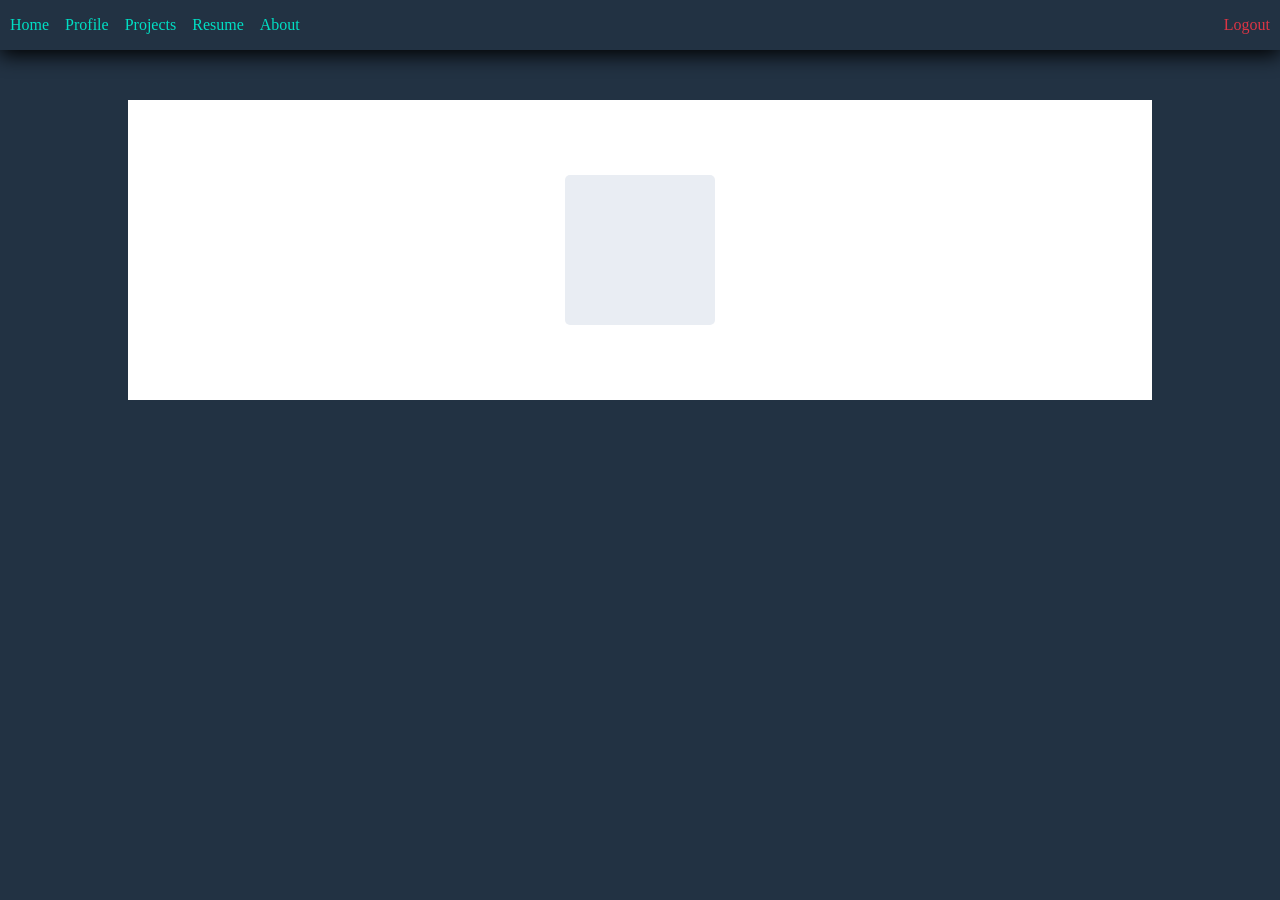
<file: Demo7/Index.html>
<!DOCTYPE html>
<html lang="en">
<head>
    <meta charset="UTF-8">
    <meta name="viewport" content="width=device-width, initial-scale=1.0">
    <title>Document</title>
    <link rel="stylesheet" href="/Demo7/Index.css">
</head>
<body>
    <header>
        <nav class="navbar">
            <div class="hamburger" id="hamburger">
                <span class="line line1"></span>
                <span class="line line2"></span>
                <span class="line line3"></span>
            </div>
            <div class="menu-1">
                <ul class="menu-options">
                    <li>Home</li>
                    <li>Profile</li>
                    <li>Projects</li>
                    <li>Resume</li>
                    <li>About</li>
                </ul>
            </div>
            <div class="menu-2">
                <a href="/">Logout</a>
            </div>
        </nav>
    </header>
    <main>
        <div id="slide-bar" class="slide-bar">
            <ul class="hidden-menu-options">
                <li>Home</li>
                <li>Profile</li>
                <li>Projects</li>
                <li>Resume</li>
                <li>About</li>
            </ul>
        </div>
        <div class="keyboard">
            <div id="key" class="key">

            </div>
        </div>
    </main>
    <script src="/Demo7/index.js"></script>
</body>
</html>
</file>
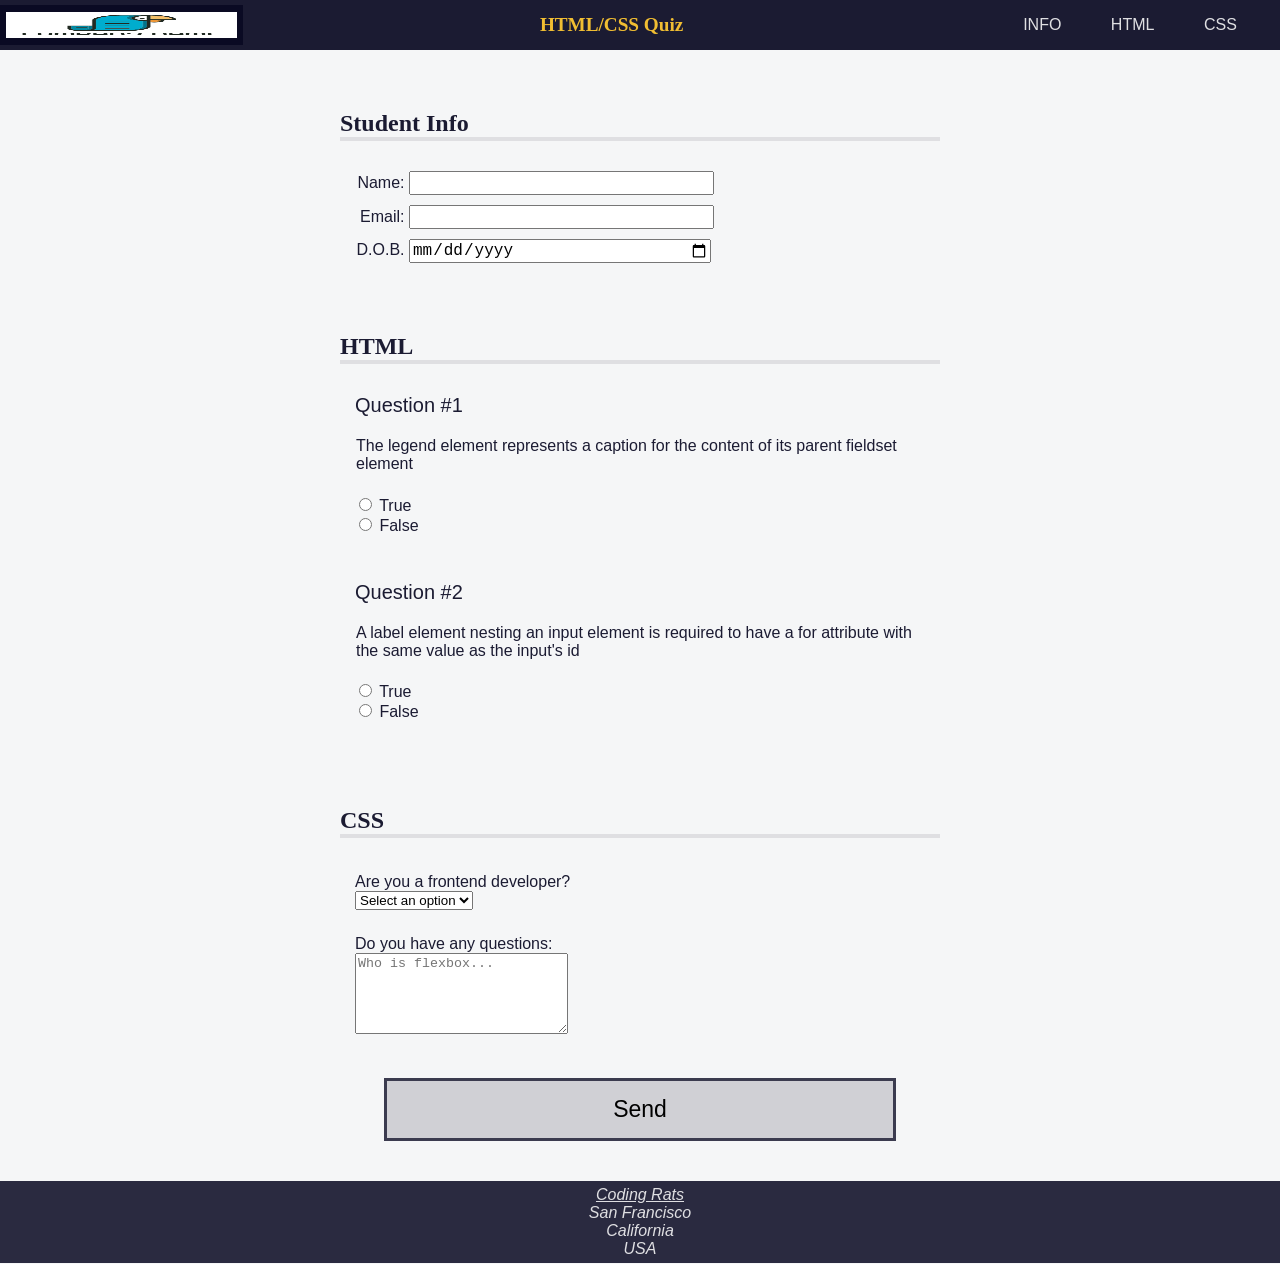
<file: Demo3/QuizPage.html>
<!DOCTYPE html>
<html lang="en">
  <head>
    <meta charset="UTF-8" />
    <meta name="viewport" content="width=device-width, initial-scale=1.0" />
    <meta name="description" content="freeCodeCamp Accessibility Quiz practice project" />
    <title>Accessibility Quiz</title>
    <link rel="stylesheet" href="/Demo3/QuizPage.css" />
  </head>
  <body>
    <header>
      <img id="logo" src="/Assets/logo.png" alt="logo">
      <h1>HTML/CSS Quiz</h1>
      <nav>
        <ul>
          <li><a href="#student-info" accesskey="1">INFO</a></li>
          <li><a href="#html-questions" accesskey="2">HTML</a></li>
          <li><a href="#css-questions" accesskey="3">CSS</a></li>
        </ul>
      </nav>
    </header>
    <main>
      <form method="post" action="https://freecodecamp.org/practice-project/accessibility-quiz">
        <section role="region" aria-labelledby="student-info">
          <h2 id="student-info">Student Info</h2>
          <div class="info">
            <label for="student-name">Name:</label>
            <input type="text" name="student-name" id="student-name" />
          </div>
          <div class="info">
            <label for="student-email">Email:</label>
            <input type="email" name="student-email" id="student-email" />
          </div>
          <div class="info">
            <label for="birth-date">D.O.B.<span class="sr-only">(Date of Birth)</span></label>
            <input type="date" name="birth-date" id="birth-date" />
          </div>
        </section>
        <section role="region" aria-labelledby="html-questions">
          <h2 id="html-questions">HTML</h2>
          <div class="question-block">
            <p>1</p>
            <fieldset class="question" name="html-question-one">
              <legend>
                The legend element represents a caption for the content of its
                parent fieldset element
              </legend>
              <ul class="answers-list">
                <li>
                  <label for="q1-a1">
                    <input type="radio" id="q1-a1" name="q1" value="true" />
                    True
                  </label>
                </li>
                <li>
                  <label for="q1-a2">
                    <input type="radio" id="q1-a2" name="q1" value="false" />
                    False
                  </label>
                </li>
              </ul>
            </fieldset>
          </div>
          <div class="question-block">
            <p>2</p>
            <fieldset class="question" name="html-question-two">
              <legend>
                A label element nesting an input element is required to have a
                for attribute with the same value as the input's id
              </legend>
              <ul class="answers-list">
                <li>
                  <label for="q2-a1">
                    <input type="radio" id="q2-a1" name="q2" value="true" />
                    True
                  </label>
                </li>
                <li>
                  <label for="q2-a2">
                    <input type="radio" id="q2-a2" name="q2" value="false" />
                    False
                  </label>
                </li>
              </ul>
            </fieldset>
          </div>
        </section>
        <section role="region" aria-labelledby="css-questions">
          <h2 id="css-questions">CSS</h2>
          <div class="formrow">
            <div class="question-block">
              <label for="customer">Are you a frontend developer?</label>
            </div>
            <div class="answer">
              <select name="customer" id="customer" required>
                <option value="">Select an option</option>
                <option value="yes">Yes</option>
                <option value="no">No</option>
              </select>
            </div>
            <div class="question-block">
              <label for="css-textarea">Do you have any questions:</label>
            </div>
            <div class="answer">
              <textarea id="css-textarea" name="css-questions" rows="5" cols="24" placeholder="Who is flexbox..."></textarea>
            </div>
          </div>
        </section>
        <button type="submit">Send</button>
      </form>
    </main>
    <footer>
      <address>
        <a href="https://freecodecamp.org">Coding Rats</a><br />
        San Francisco<br />
        California<br />
        USA
      </address>
    </footer>
  </body>
</html>
</file>
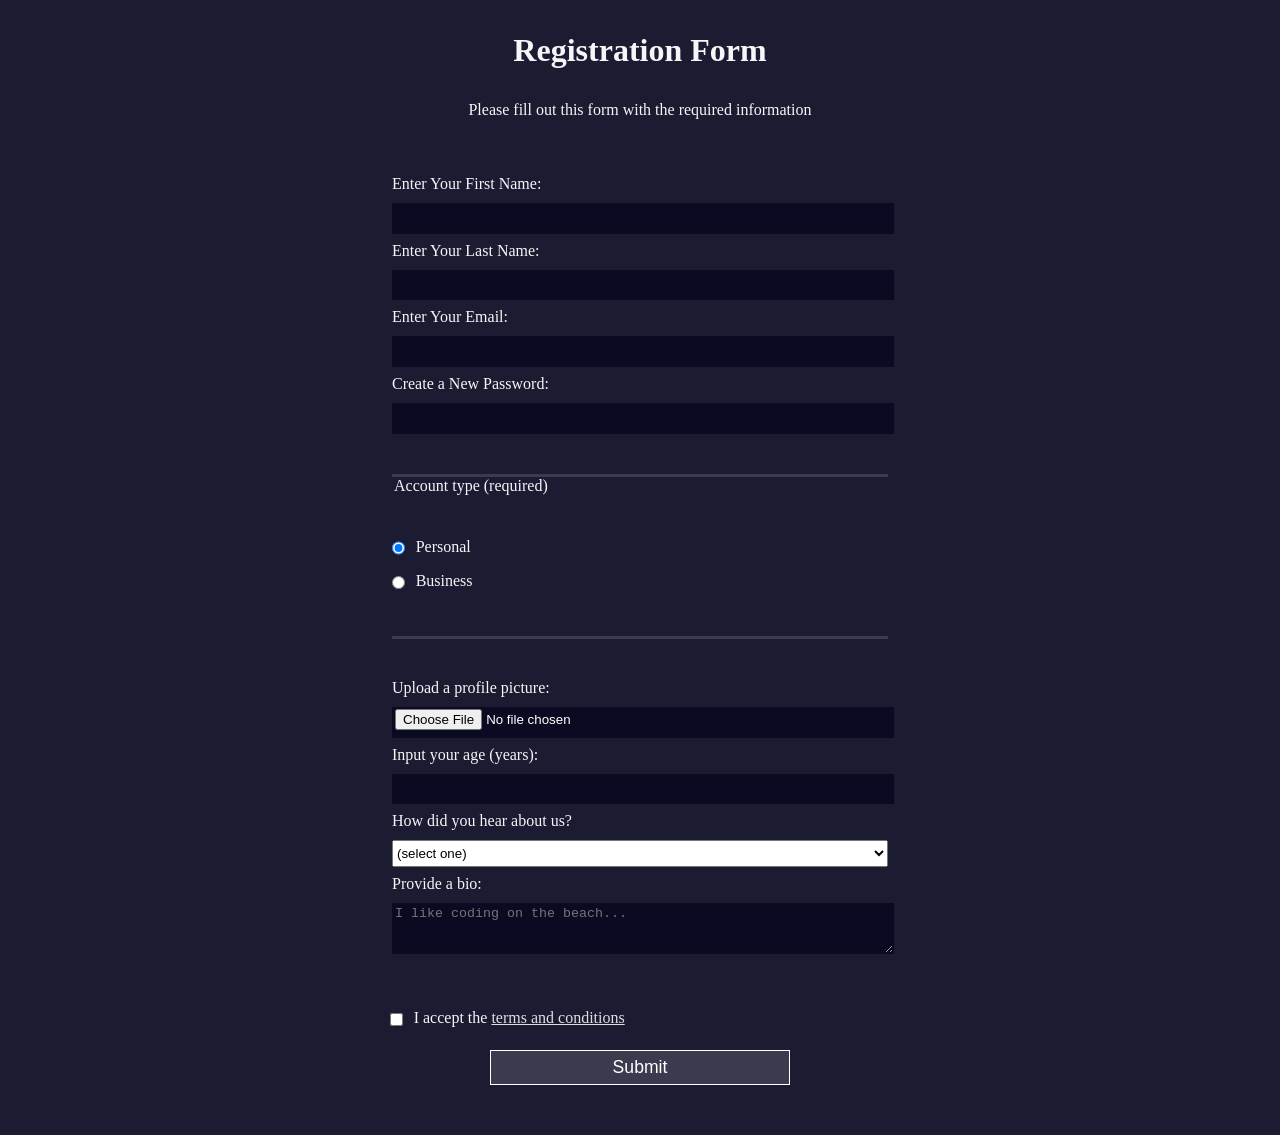
<file: Demo4/RegistrationForm.html>
<!DOCTYPE html>
<html lang="en">
  <head>
    <meta charset="UTF-8">
    <title>Registration Form</title>
    <link rel="stylesheet" href="/Demo4/RegistrationPage.css" />
  </head>
  <body>
    <h1>Registration Form</h1>
    <p>Please fill out this form with the required information</p>
    <form method="post" action='https://register-demo.freecodecamp.org'>
      <fieldset>
        <label for="first-name">Enter Your First Name: <input id="first-name" name="first-name" type="text" required /></label>
        <label for="last-name">Enter Your Last Name: <input id="last-name" name="last-name" type="text" required /></label>
        <label for="email">Enter Your Email: <input id="email" name="email" type="email" required /></label>
        <label for="new-password">Create a New Password: <input id="new-password" name="new-password" type="password" pattern="[a-z0-5]{8,}" required /></label>
      </fieldset>
      <fieldset>
        <legend>Account type (required)</legend>
        <label for="personal-account"><input class="inline" id="personal-account" type="radio" name="account-type" checked /> Personal</label>
        <label for="business-account"><input class="inline" id="business-account" type="radio" name="account-type" /> Business</label>
      </fieldset>
      <fieldset>
        <label for="profile-picture">Upload a profile picture: <input id="profile-picture" type="file" name="file" /></label>
        <label for="age">Input your age (years): <input id="age" type="number" name="age" min="13" max="120" /></label>
        <label for="referrer">How did you hear about us?
          <select id="referrer" name="referrer">
            <option value="">(select one)</option>
            <option value="1">freeCodeCamp News</option>
            <option value="2">freeCodeCamp YouTube Channel</option>
            <option value="3">freeCodeCamp Forum</option>
            <option value="4">Other</option>
          </select>
        </label>
        <label for="bio">Provide a bio:
          <textarea id="bio" name="bio" rows="3" cols="30" placeholder="I like coding on the beach..."></textarea>
        </label>
      </fieldset>
      <label for="terms-and-conditions">
        <input class="inline" id="terms-and-conditions" type="checkbox" required name="terms-and-conditions" /> I accept the <a href="https://www.freecodecamp.org/news/terms-of-service/">terms and conditions</a>
      </label>
      <input type="submit" value="Submit" />
    </form>
  </body>
</html>
</file>
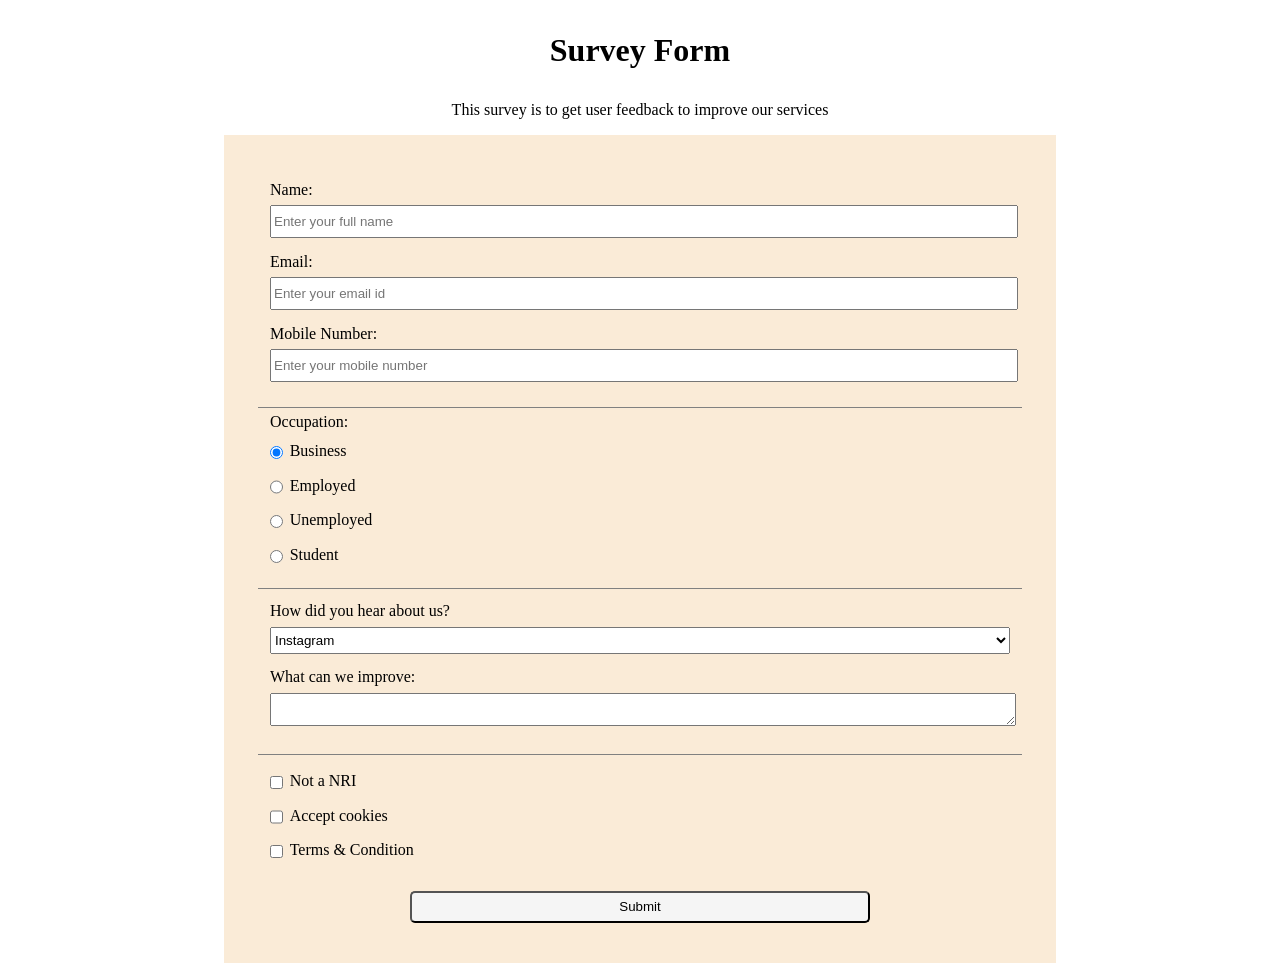
<file: Demo5/SurveyForm.html>
<!DOCTYPE html>
<html lang="en">
  <head>
    <meta charset="UTF-8">
    <title>Survey Form</title>
    <link rel="stylesheet" href="/Demo5/SurveyForm.css">
  </head>
  <body>
    <h1 id="title">Survey Form</h1>
    <p id="description">This survey is to get user feedback to improve our services</p>
    <form id="survey-form" method="get">
      <fieldset>
        <label id="name-label" for="name">Name: <input id="name" name="name" type="text" placeholder="Enter your full name" required/></label>
        <label id="email-label" for="email">Email: <input id="email" name="email" type="email" placeholder="Enter your email id" required /></label>
        <label id="number-label" for="number">Mobile Number: <input id="number" name="mobileNumber" type="number" min=7999999999 max=9999999999 placeholder="Enter your mobile number"/></label>
      </fieldset>
      <fieldset>
        Occupation:
        <label><input class="inline" type="radio" name="occupation" value="Business" checked />Business</label>
          <label><input  class="inline" type="radio" value="Employed" name="occupation" />Employed</label>
          <label><input  class="inline" type="radio" value="Unemployed" name="occupation" />Unemployed</label>
          <label><input  class="inline" type="radio" value="Student" name="occupation" />Student</label>
      </fieldset>
      <fieldset>
        <label for="dropdown">
          How did you hear about us?
          <select id="dropdown" name="dropdown">
            <option disabled>None</option>;
            <option value="instagram">Instagram</option>;
            <option value="facebook">Facebook</option>;
            <option value="whatsapp">Whatsapp</option>;
            <option value="google">Google</option>;
            <option value="other">Other</option>;
          </select>
          <label for="improvements">
            What can we improve: 
            <textarea id="Improvements" rows="3" cols="30">
            </textarea>
          </label>
        </label>
      </fieldset>
      <fieldset>
        <label><input  class="inline" type="checkbox" name="checkbox" value="nri" />Not a NRI</label>
        <label><input  class="inline" type="checkbox" name="checkbox" value="cookies" />Accept cookies</label>
        <label><input  class="inline" type="checkbox" name="checkbox" value="t&c" />Terms & Condition</label>
      </fieldset>
      <input id="submit" type="submit" value="Submit" />
    </form>
  </body>
</html>
</file>
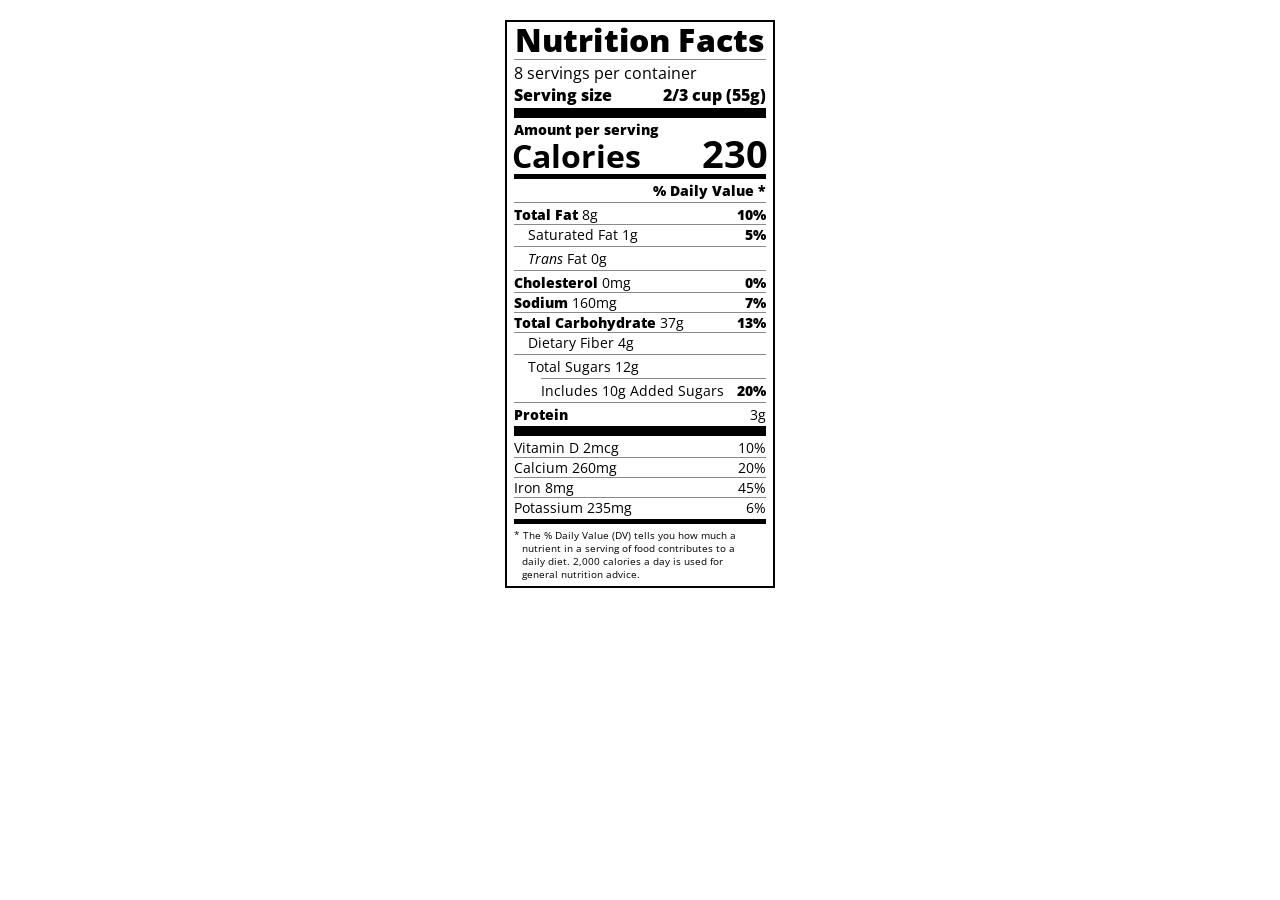
<file: Demo6/TypographyPractice.html>
<!DOCTYPE html>
<html lang="en">

<head>
  <meta charset="UTF-8">
  <meta name="viewport" content="width=device-width, initial-scale=1.0">
  <title>Nutrition Label</title>
  <link href="https://fonts.googleapis.com/css?family=Open+Sans:400,700,800" rel="stylesheet">
  <link href="/Demo6/TypographyPractice.css" rel="stylesheet">
</head>

<body>
  <div class="label">
    <header>
      <h1 class="bold">Nutrition Facts</h1>
      <div class="divider"></div>
      <p>8 servings per container</p>
      <p class="bold">Serving size <span>2/3 cup (55g)</span></p>
    </header>
    <div class="divider large"></div>
    <div class="calories-info">
      <div class="left-container">
        <h2 class="bold small-text">Amount per serving</h2>
        <p>Calories</p>
      </div>
      <span>230</span>
    </div>
    <div class="divider medium"></div>
    <div class="daily-value small-text">
      <p class="bold right no-divider">% Daily Value *</p>
      <div class="divider"></div>
      <p><span><span class="bold">Total Fat</span> 8g</span> <span class="bold">10%</span></p>
      <p class="indent no-divider">Saturated Fat 1g <span class="bold">5%</span></p>
      <div class="divider"></div>
      <p class="indent no-divider"><span><i>Trans</i> Fat 0g</span></p>
      <div class="divider"></div>
      <p><span><span class="bold">Cholesterol</span> 0mg</span> <span class="bold">0%</span></p>
      <p><span><span class="bold">Sodium</span> 160mg</span> <span class="bold">7%</span></p>
      <p><span><span class="bold">Total Carbohydrate</span> 37g</span> <span class="bold">13%</span></p>
      <p class="indent no-divider">Dietary Fiber 4g</p>
      <div class="divider"></div>
      <p class="indent no-divider">Total Sugars 12g</p>
      <div class="divider double-indent"></div>
      <p class="double-indent no-divider">Includes 10g Added Sugars <span class="bold">20%</span></p>
      <div class="divider"></div>
      <p class="no-divider"><span class="bold">Protein</span> 3g</p>
      <div class="divider large"></div>
      <p>Vitamin D 2mcg <span>10%</span></p>
      <p>Calcium 260mg <span>20%</span></p>
      <p>Iron 8mg <span>45%</span></p>
      <p class="no-divider">Potassium 235mg <span>6%</span></p>
    </div>
    <div class="divider medium"></div>
    <p class="note">* The % Daily Value (DV) tells you how much a nutrient in a serving of food contributes to a daily
      diet. 2,000 calories a day is used for general nutrition advice.</p>
  </div>
</body>
</html>
</file>
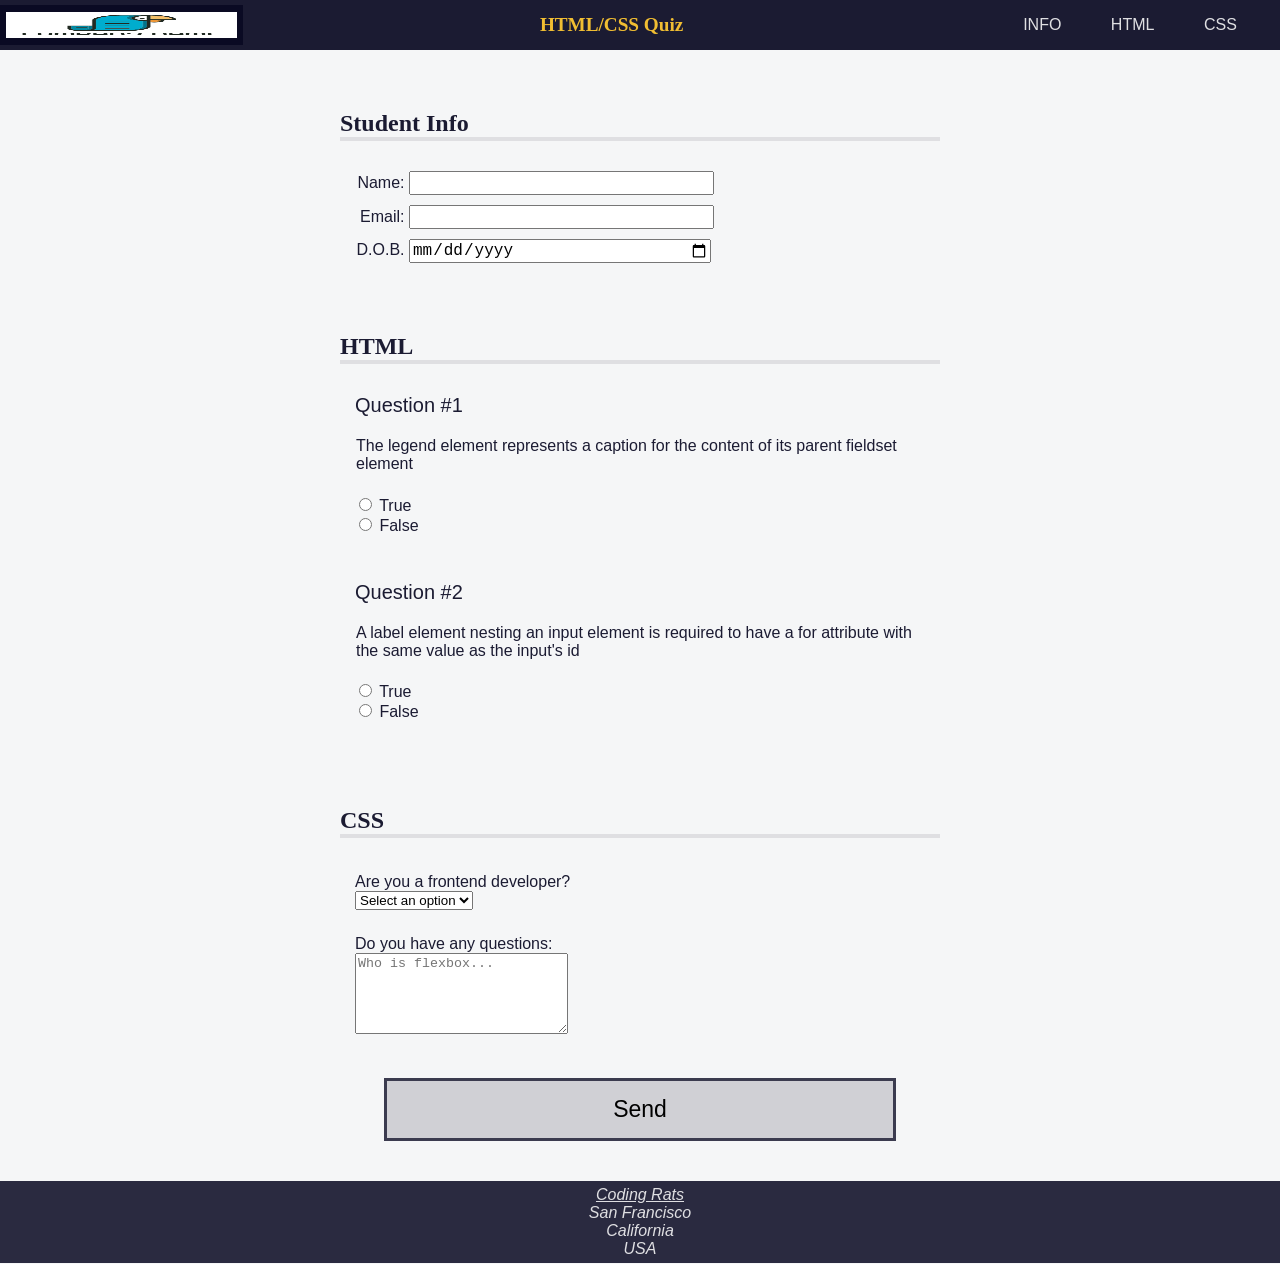
<file: HTML/QuizPage.html>
<!DOCTYPE html>
<html lang="en">
  <head>
    <meta charset="UTF-8" />
    <meta name="viewport" content="width=device-width, initial-scale=1.0" />
    <meta name="description" content="freeCodeCamp Accessibility Quiz practice project" />
    <title>Accessibility Quiz</title>
    <link rel="stylesheet" href="/CSS/QuizPage.css" />
  </head>
  <body>
    <header>
      <img id="logo" src="/Assets/logo.png" alt="logo">
      <h1>HTML/CSS Quiz</h1>
      <nav>
        <ul>
          <li><a href="#student-info" accesskey="1">INFO</a></li>
          <li><a href="#html-questions" accesskey="2">HTML</a></li>
          <li><a href="#css-questions" accesskey="3">CSS</a></li>
        </ul>
      </nav>
    </header>
    <main>
      <form method="post" action="https://freecodecamp.org/practice-project/accessibility-quiz">
        <section role="region" aria-labelledby="student-info">
          <h2 id="student-info">Student Info</h2>
          <div class="info">
            <label for="student-name">Name:</label>
            <input type="text" name="student-name" id="student-name" />
          </div>
          <div class="info">
            <label for="student-email">Email:</label>
            <input type="email" name="student-email" id="student-email" />
          </div>
          <div class="info">
            <label for="birth-date">D.O.B.<span class="sr-only">(Date of Birth)</span></label>
            <input type="date" name="birth-date" id="birth-date" />
          </div>
        </section>
        <section role="region" aria-labelledby="html-questions">
          <h2 id="html-questions">HTML</h2>
          <div class="question-block">
            <p>1</p>
            <fieldset class="question" name="html-question-one">
              <legend>
                The legend element represents a caption for the content of its
                parent fieldset element
              </legend>
              <ul class="answers-list">
                <li>
                  <label for="q1-a1">
                    <input type="radio" id="q1-a1" name="q1" value="true" />
                    True
                  </label>
                </li>
                <li>
                  <label for="q1-a2">
                    <input type="radio" id="q1-a2" name="q1" value="false" />
                    False
                  </label>
                </li>
              </ul>
            </fieldset>
          </div>
          <div class="question-block">
            <p>2</p>
            <fieldset class="question" name="html-question-two">
              <legend>
                A label element nesting an input element is required to have a
                for attribute with the same value as the input's id
              </legend>
              <ul class="answers-list">
                <li>
                  <label for="q2-a1">
                    <input type="radio" id="q2-a1" name="q2" value="true" />
                    True
                  </label>
                </li>
                <li>
                  <label for="q2-a2">
                    <input type="radio" id="q2-a2" name="q2" value="false" />
                    False
                  </label>
                </li>
              </ul>
            </fieldset>
          </div>
        </section>
        <section role="region" aria-labelledby="css-questions">
          <h2 id="css-questions">CSS</h2>
          <div class="formrow">
            <div class="question-block">
              <label for="customer">Are you a frontend developer?</label>
            </div>
            <div class="answer">
              <select name="customer" id="customer" required>
                <option value="">Select an option</option>
                <option value="yes">Yes</option>
                <option value="no">No</option>
              </select>
            </div>
            <div class="question-block">
              <label for="css-textarea">Do you have any questions:</label>
            </div>
            <div class="answer">
              <textarea id="css-textarea" name="css-questions" rows="5" cols="24" placeholder="Who is flexbox..."></textarea>
            </div>
          </div>
        </section>
        <button type="submit">Send</button>
      </form>
    </main>
    <footer>
      <address>
        <a href="https://freecodecamp.org">Coding Rats</a><br />
        San Francisco<br />
        California<br />
        USA
      </address>
    </footer>
  </body>
</html>
</file>
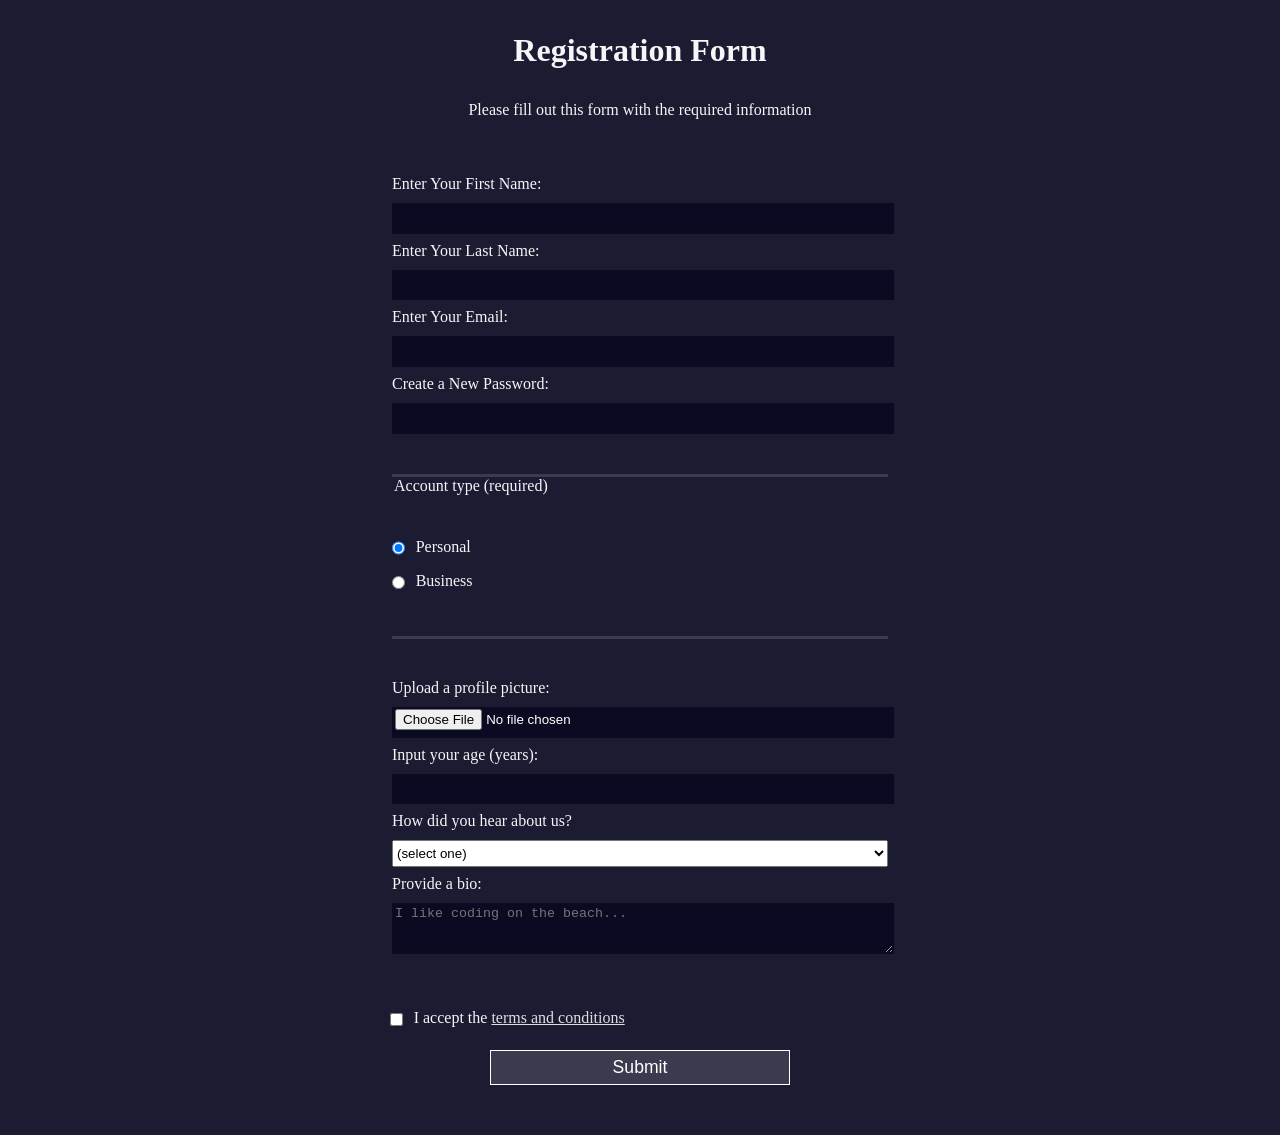
<file: HTML/RegistrationForm.html>
<!DOCTYPE html>
<html lang="en">
  <head>
    <meta charset="UTF-8">
    <title>Registration Form</title>
    <link rel="stylesheet" href="/CSS/RegistrationPage.css" />
  </head>
  <body>
    <h1>Registration Form</h1>
    <p>Please fill out this form with the required information</p>
    <form method="post" action='https://register-demo.freecodecamp.org'>
      <fieldset>
        <label for="first-name">Enter Your First Name: <input id="first-name" name="first-name" type="text" required /></label>
        <label for="last-name">Enter Your Last Name: <input id="last-name" name="last-name" type="text" required /></label>
        <label for="email">Enter Your Email: <input id="email" name="email" type="email" required /></label>
        <label for="new-password">Create a New Password: <input id="new-password" name="new-password" type="password" pattern="[a-z0-5]{8,}" required /></label>
      </fieldset>
      <fieldset>
        <legend>Account type (required)</legend>
        <label for="personal-account"><input class="inline" id="personal-account" type="radio" name="account-type" checked /> Personal</label>
        <label for="business-account"><input class="inline" id="business-account" type="radio" name="account-type" /> Business</label>
      </fieldset>
      <fieldset>
        <label for="profile-picture">Upload a profile picture: <input id="profile-picture" type="file" name="file" /></label>
        <label for="age">Input your age (years): <input id="age" type="number" name="age" min="13" max="120" /></label>
        <label for="referrer">How did you hear about us?
          <select id="referrer" name="referrer">
            <option value="">(select one)</option>
            <option value="1">freeCodeCamp News</option>
            <option value="2">freeCodeCamp YouTube Channel</option>
            <option value="3">freeCodeCamp Forum</option>
            <option value="4">Other</option>
          </select>
        </label>
        <label for="bio">Provide a bio:
          <textarea id="bio" name="bio" rows="3" cols="30" placeholder="I like coding on the beach..."></textarea>
        </label>
      </fieldset>
      <label for="terms-and-conditions">
        <input class="inline" id="terms-and-conditions" type="checkbox" required name="terms-and-conditions" /> I accept the <a href="https://www.freecodecamp.org/news/terms-of-service/">terms and conditions</a>
      </label>
      <input type="submit" value="Submit" />
    </form>
  </body>
</html>
</file>
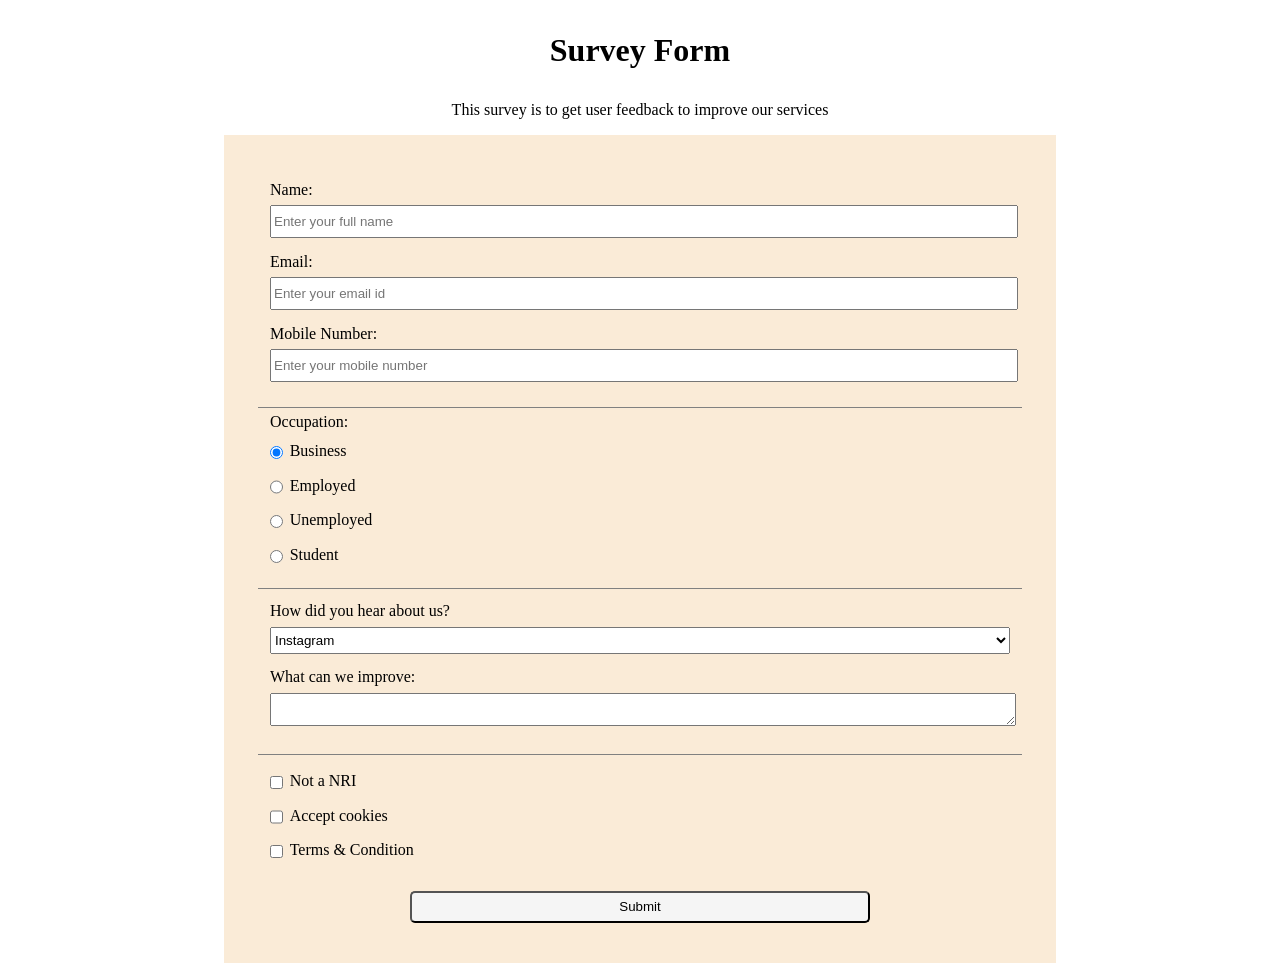
<file: HTML/SurveyForm.html>
<!DOCTYPE html>
<html lang="en">
  <head>
    <meta charset="UTF-8">
    <title>Survey Form</title>
    <link rel="stylesheet" href="/CSS/SurveyForm.css">
  </head>
  <body>
    <h1 id="title">Survey Form</h1>
    <p id="description">This survey is to get user feedback to improve our services</p>
    <form id="survey-form" method="get">
      <fieldset>
        <label id="name-label" for="name">Name: <input id="name" name="name" type="text" placeholder="Enter your full name" required/></label>
        <label id="email-label" for="email">Email: <input id="email" name="email" type="email" placeholder="Enter your email id" required /></label>
        <label id="number-label" for="number">Mobile Number: <input id="number" name="mobileNumber" type="number" min=7999999999 max=9999999999 placeholder="Enter your mobile number"/></label>
      </fieldset>
      <fieldset>
        Occupation:
        <label><input class="inline" type="radio" name="occupation" value="Business" checked />Business</label>
          <label><input  class="inline" type="radio" value="Employed" name="occupation" />Employed</label>
          <label><input  class="inline" type="radio" value="Unemployed" name="occupation" />Unemployed</label>
          <label><input  class="inline" type="radio" value="Student" name="occupation" />Student</label>
      </fieldset>
      <fieldset>
        <label for="dropdown">
          How did you hear about us?
          <select id="dropdown" name="dropdown">
            <option disabled>None</option>;
            <option value="instagram">Instagram</option>;
            <option value="facebook">Facebook</option>;
            <option value="whatsapp">Whatsapp</option>;
            <option value="google">Google</option>;
            <option value="other">Other</option>;
          </select>
          <label for="improvements">
            What can we improve: 
            <textarea id="Improvements" rows="3" cols="30">
            </textarea>
          </label>
        </label>
      </fieldset>
      <fieldset>
        <label><input  class="inline" type="checkbox" name="checkbox" value="nri" />Not a NRI</label>
        <label><input  class="inline" type="checkbox" name="checkbox" value="cookies" />Accept cookies</label>
        <label><input  class="inline" type="checkbox" name="checkbox" value="t&c" />Terms & Condition</label>
      </fieldset>
      <input id="submit" type="submit" value="Submit" />
    </form>
  </body>
</html>
</file>
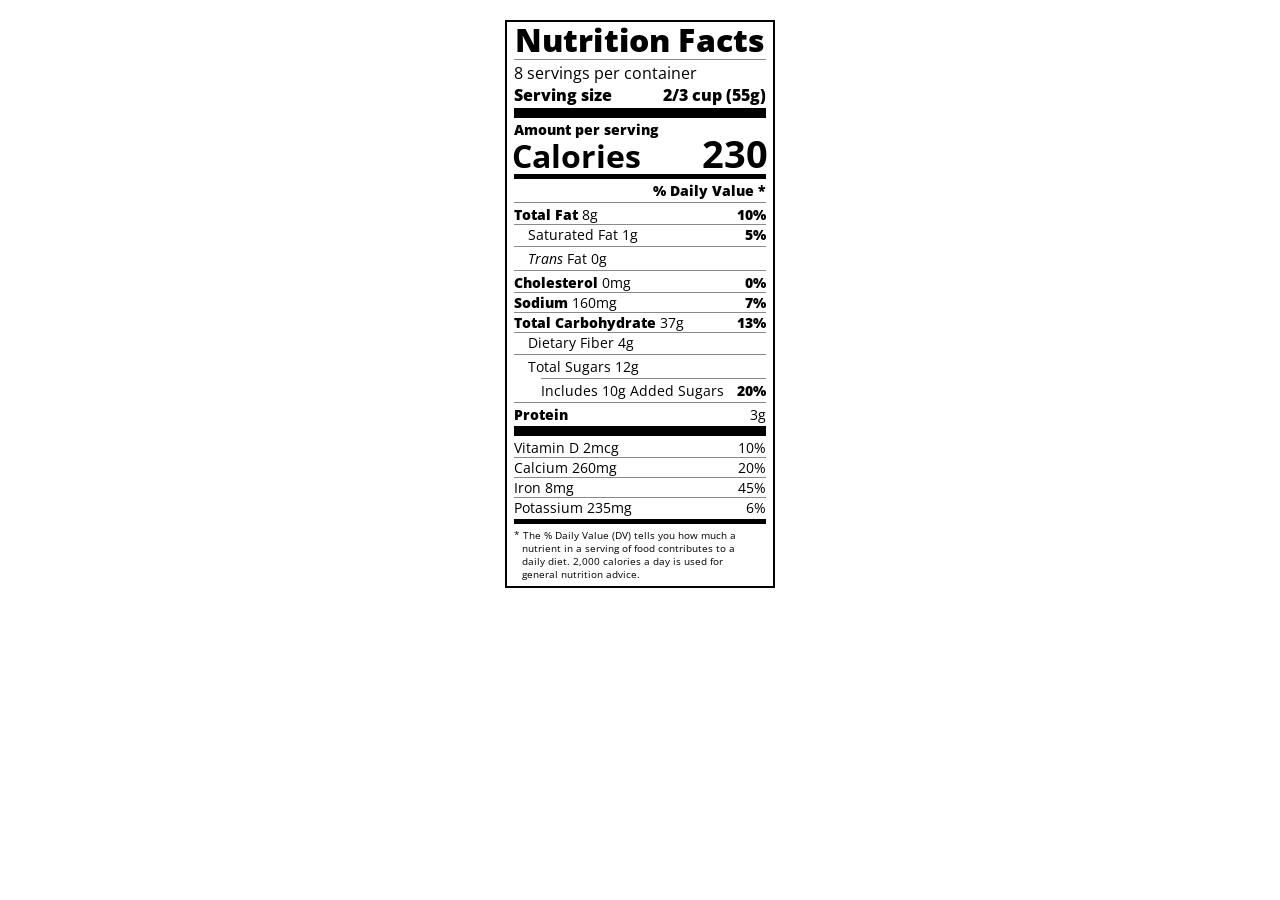
<file: HTML/TypographyPractice.html>
<!DOCTYPE html>
<html lang="en">

<head>
  <meta charset="UTF-8">
  <meta name="viewport" content="width=device-width, initial-scale=1.0">
  <title>Nutrition Label</title>
  <link href="https://fonts.googleapis.com/css?family=Open+Sans:400,700,800" rel="stylesheet">
  <link href="/CSS/TypographyPractice.css" rel="stylesheet">
</head>

<body>
  <div class="label">
    <header>
      <h1 class="bold">Nutrition Facts</h1>
      <div class="divider"></div>
      <p>8 servings per container</p>
      <p class="bold">Serving size <span>2/3 cup (55g)</span></p>
    </header>
    <div class="divider large"></div>
    <div class="calories-info">
      <div class="left-container">
        <h2 class="bold small-text">Amount per serving</h2>
        <p>Calories</p>
      </div>
      <span>230</span>
    </div>
    <div class="divider medium"></div>
    <div class="daily-value small-text">
      <p class="bold right no-divider">% Daily Value *</p>
      <div class="divider"></div>
      <p><span><span class="bold">Total Fat</span> 8g</span> <span class="bold">10%</span></p>
      <p class="indent no-divider">Saturated Fat 1g <span class="bold">5%</span></p>
      <div class="divider"></div>
      <p class="indent no-divider"><span><i>Trans</i> Fat 0g</span></p>
      <div class="divider"></div>
      <p><span><span class="bold">Cholesterol</span> 0mg</span> <span class="bold">0%</span></p>
      <p><span><span class="bold">Sodium</span> 160mg</span> <span class="bold">7%</span></p>
      <p><span><span class="bold">Total Carbohydrate</span> 37g</span> <span class="bold">13%</span></p>
      <p class="indent no-divider">Dietary Fiber 4g</p>
      <div class="divider"></div>
      <p class="indent no-divider">Total Sugars 12g</p>
      <div class="divider double-indent"></div>
      <p class="double-indent no-divider">Includes 10g Added Sugars <span class="bold">20%</span></p>
      <div class="divider"></div>
      <p class="no-divider"><span class="bold">Protein</span> 3g</p>
      <div class="divider large"></div>
      <p>Vitamin D 2mcg <span>10%</span></p>
      <p>Calcium 260mg <span>20%</span></p>
      <p>Iron 8mg <span>45%</span></p>
      <p class="no-divider">Potassium 235mg <span>6%</span></p>
    </div>
    <div class="divider medium"></div>
    <p class="note">* The % Daily Value (DV) tells you how much a nutrient in a serving of food contributes to a daily
      diet. 2,000 calories a day is used for general nutrition advice.</p>
  </div>
</body>
</html>
</file>
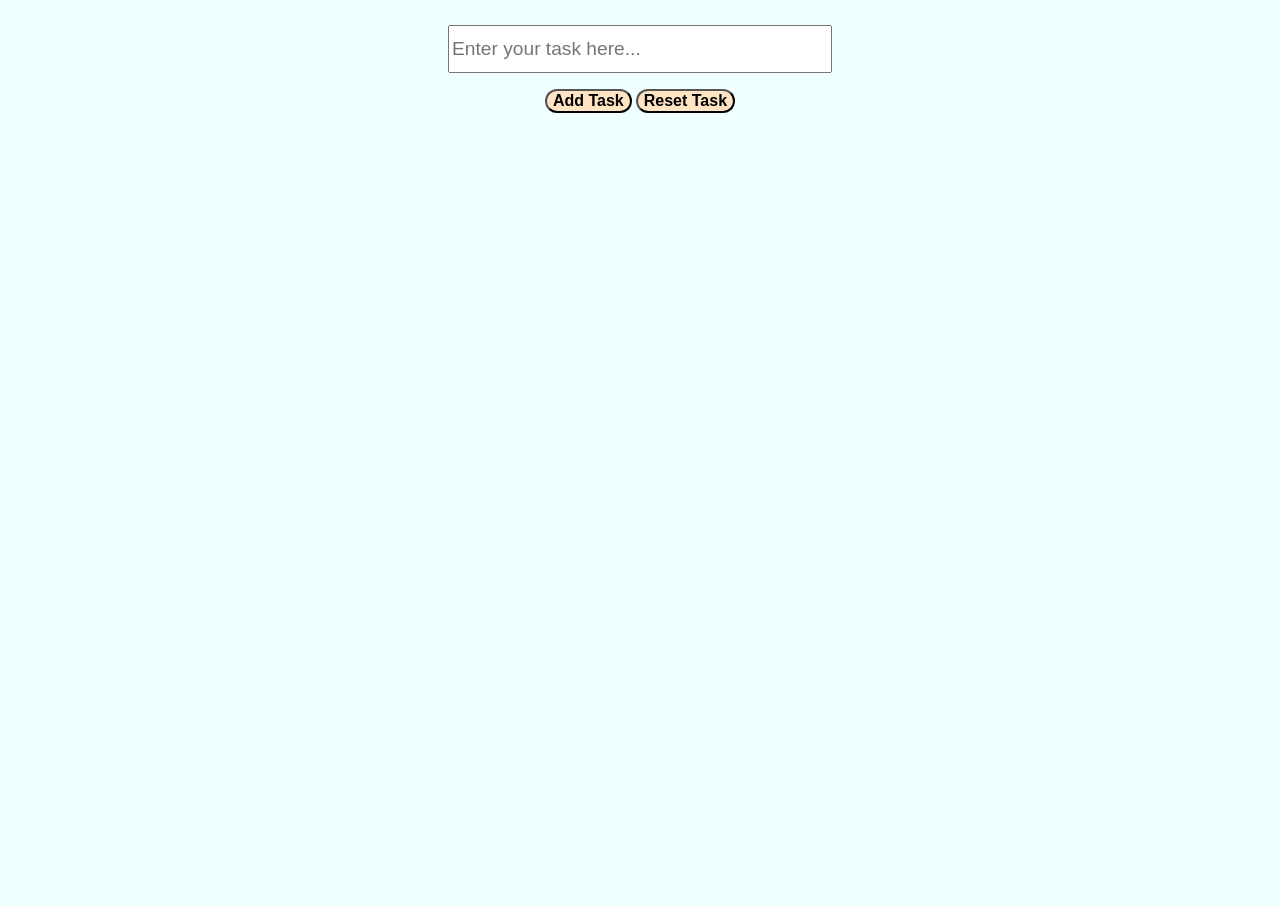
<file: TaskManager/ToDo.html>
<!DOCTYPE html>
<html lang="en">
<head>
    <meta charset="UTF-8">
    <meta name="viewport" content="width=device-width, initial-scale=1.0">
    <title>TaskManager</title>
    <link rel="stylesheet" href="/TaskManager/ToDo.css">
    <script src="https://code.jquery.com/jquery-3.7.1.min.js" integrity="sha256-/JqT3SQfawRcv/BIHPThkBvs0OEvtFFmqPF/lYI/Cxo=" crossorigin="anonymous"></script>
</head>
<body>
    <div class="container">
        <div class="add-items">
            <input type="text" name="todo-task" id="todo-task" class="task-input" placeholder="Enter your task here...">
        </div>
        <div class="button-items">
            <button class="add-button" id="add-button">Add Task</button>
            <button class="reset-button" id="reset-button">Reset Task</button>
        </div>
        <ul class="list-items" id="list-items">
        </ul>
    </div>
</body>
<script src="/TaskManager/ToDo.js"></script>
</html>
</file>
<file: Demo7/Index.css>
* {
    box-sizing: border-box;
}

body {
    margin: 0;
    max-width: 100vw;
    min-height: 100vh;
    background-color: #223243;
}

nav {
    display: flex;
    position: relative;
    justify-content: space-between;
    align-items: center;
    background-color: #223243;
    width: 100%;
    height: 3rem;
    min-height: 50px;
    padding: 0 10px;
    z-index: 1;
    box-shadow: 0 5px 20px black;
}

.menu-1 {
    width: 90%;
    color:#00dfc4;
}

.menu-2 {
    width: 10%;
    display: flex;
    justify-content: end;
    align-items: center;
}

.menu-options {
    display: flex;
    flex-direction: row;
    padding: 0;
    gap: 1rem;
    list-style-type: none;
    position: relative;
}

a {
    text-decoration: none;
    color: #DC3545;
}

.slide-bar,.navbar .hamburger,.navbar .hamburger .line {
    display: none;
}

.key {
    display: flex;
    width: 150px;
    height: 150px;
    background-color: #e9edf3;
    justify-content: center;
    align-items: center;
    font-weight: bold;
    font-size: 80px;
    color: #00dfc4;
    z-index: 5;
    border-radius: 5px;
}

.keyboard {
    display: flex;
    flex-wrap: wrap;
    gap: 10px 10px;
    width: 80%;
    height: 300px;
    margin: 50px auto;
    padding: 50px 50px;
    justify-content: center;
    align-items: center;
    background-color: #fff;
}

@media (max-width:700px) {
    .navbar .hamburger {
        display: block;
        height: 26px;
        width: 32px;
        position: absolute;
        top: 0.8rem;
        left: 0.5rem;
        z-index:  2;
        display: flex;
        flex-direction: column;
        justify-content: space-between;
    }
    
    .navbar .hamburger .line {
        display: block;
        height: 0.35rem;
        width: 100%;
        border-radius: 10px;
        background-color: #00dfc4;
    }
    .slide-bar {
        position: absolute;
        display: block;
        top: 4rem;
        background-color: #00dfc4;
        z-index: 5;
        margin-top: -14px;
        width: 80%;
        max-width: 350px;
        height: calc(100vh);
        transform: translateX(-101%);
    }

    .key {
        display: flex;
        width: 30px;
        height: 30px;
        background-color: whitesmoke;
        justify-content: center;
        align-items: center;
        font-weight: bold;
        font-size: large;
        color: #00dfc4;
        z-index: 3;
        border-radius: 5px;
    }
    
    .keyboard {
        display: flex;
        flex-wrap: wrap;
        gap: 10px;
        width: 80%;
        height: auto;
        margin: 50px auto;
        padding: 50px 2px 50px;
        align-items: center;
        background-color: #fff;
    }

    .hidden-menu-options {
        display: flex;
        flex-direction: column;
        align-content: start;
        row-gap: 1rem;
        position: absolute;
        top: 1rem;
        left: 1rem;
        list-style-type: none;
    }

    .hidden-menu-options li {
        position: relative;
        right: 2rem;
    }

    .menu-options {
        display: none;
    }
    
    .show {
        transform: translateX(0);
    }
    .slide-bar,.show {
        transition: all 0.5s ease-in-out;
    }
}
</file>
<file: Demo3/QuizPage.css>
@media (prefers-reduced-motion: no-preference) {
    * {
      scroll-behavior: smooth;
    }
  }
  
  body {
    background: #f5f6f7;
    color: #1b1b32;
    font-family: Helvetica;
    margin: 0;
  }
  
  header {
    width: 100%;
    height: 50px;
    background-color: #1b1b32;
    display: flex;
    justify-content: space-between;
    align-items: center;
    position: fixed;
    top: 0;
  }
  
  #logo {
    width: max(100px, 18vw);
    background-color: #0a0a23;
    aspect-ratio: 35 / 4;
    padding: 0.4rem;
  }
  
  h1 {
    color: #f1be32;
    font-size: min(5vw, 1.2em);
    text-align: center;
  }
  
  nav {
    width: 50%;
    max-width: 300px;
    height: 50px;
  }
  
  nav > ul {
    display: flex;
    justify-content: space-evenly;
    flex-wrap: wrap;
    align-items: center;
    padding-inline-start: 0;
    margin-block: 0;
    height: 100%;
  }
  
  nav > ul > li {
    color: #dfdfe2;
    margin: 0 0.2rem;
    padding: 0.2rem;
    display: block;
  }
  
  nav > ul > li:hover {
    background-color: #dfdfe2;
    color: #1b1b32;
    cursor: pointer;
  }
  
  li > a {
    color: inherit;
    text-decoration: none;
  }
  
  main {
    padding-top: 50px;
  }
  
  section {
    width: 80%;
    margin: 0 auto 10px auto;
    max-width: 600px;
  }
  
  h1,
  h2 {
    font-family: Verdana, Tahoma;
  }
  
  h2 {
    border-bottom: 4px solid #dfdfe2;
    margin-top: 0px;
    padding-top: 60px;
  }
  
  .info {
    padding: 10px 0 0 5px;
  }
  
  .formrow {
    margin-top: 30px;
    padding: 0px 15px;
  }
  
  input {
    font-size: 16px;
  }
  
  .info label, .info input {
    display: inline-block;
  }
  
  .info input {
    width: 50%;
    text-align: left;
  }
  
  .info label {
    width: 10%;
    min-width: 55px;
    text-align: right;
  }
  
  .question-block {
    text-align: left;
    display: block;
    width: 100%;
    margin-top: 20px;
    padding-top: 5px;
  }
  
  p {
    margin-top: 5px;
    padding-left: 15px;
    font-size: 20px;
  }
  
  p::before {
    content: "Question #";
  }
  
  .question {
    border: none;
    padding-bottom: 0;
  }
  
  .answers-list {
    list-style: none;
    padding: 0;
  }
  
  button {
    display: block;
    margin: 40px auto;
    width: 40%;
    padding: 15px;
    font-size: 23px;
    background: #d0d0d5;
    border: 3px solid #3b3b4f;
  }
  
  footer {
    background-color: #2a2a40;
    display: flex;
    justify-content: center;
  }
  
  footer,
  footer a {
    color: #dfdfe2;
  }
  
  address {
    text-align: center;
    padding: 0.3em;
  }
  
  .sr-only {
    position: absolute;
    width: 1px;
    height: 1px;
    padding: 0;
    margin: -1px;
    overflow: hidden;
    clip: rect(0, 0, 0, 0);
    white-space: nowrap;
    border: 0;
  }
</file>
<file: Demo4/RegistrationPage.css>
body {
    width: 100%;
    height: 100vh;
    margin: 0;
    background-color: #1b1b32;
    color: #f5f6f7;
    font-family: Tahoma;
    font-size: 16px;
  }
  
  h1, p {
    margin: 1em auto;
    text-align: center;
  }
  
  form {
    width: 60vw;
    max-width: 500px;
    min-width: 300px;
    margin: 0 auto;
    padding-bottom: 2em;
  }
  
  fieldset {
    border: none;
    padding: 2rem 0;
    border-bottom: 3px solid #3b3b4f;
  }
  
  fieldset:last-of-type {
    border-bottom: none;
  }
  
  label {
    display: block;
    margin: 0.5rem 0;
  }
  
  input,
  textarea,
  select {
    margin: 10px 0 0 0;
    width: 100%;
    min-height: 2em;
  }
  
  input, textarea {
    background-color: #0a0a23;
    border: 1px solid #0a0a23;
    color: #ffffff;
  }
  
  .inline {
    display: inline; 
    width: unset;
    margin: 0 0.5em 0 0;
    vertical-align: middle;
  }
  
  input[type="submit"] {
    display: block;
    width: 60%;
    margin: 1em auto;
    height: 2em;
    font-size: 1.1rem;
    background-color: #3b3b4f;
    border-color: white;
    min-width: 300px;
  }
  
  input[type="file"] {
    padding: 1px 2px;
  }
  
  a {
    color:#dfdfe2;
  }
</file>
<file: Demo5/SurveyForm.css>
body {
    width:100%;
    height:100vh;
    margin:0;
    font-family:Tahoma;
    font-size: 16px;
}
h1,p {
    margin: 1em auto;
    text-align: center;
}
form {
    background-color: antiquewhite;
    width: 60vw;
    max-width: 800px;
    min-width: 300px;
    margin: 0 auto;
    margin-bottom: 2rem;
    padding: 2rem;
}
input,select,textarea {
    margin: 0.5em 0;
    width: 100%;
    height: 2em;
}
.inline {
    display: inline-block;
    width: unset;
    vertical-align: middle;
    margin: 0 0.5em 0 0;
}
label {
    display: block;
    margin: 0.5rem 0;
  }
fieldset {
    border: none;
    border-bottom: 1px solid grey;
}
fieldset:last-of-type {
    border-bottom: none;
}
input[type="submit"] {
    background-color: whitesmoke;
    width:60%;
    display: block;
    margin: 0.5rem auto;
    height: 2rem;
    border-radius: 5px;
    min-width: 100px;
}
input[type="submit"]:hover {
    background-color: aquamarine;
}
</file>
<file: Demo6/TypographyPractice.css>
* {
    box-sizing: border-box;
  }
  
  html {
    font-size: 16px;
  }
  
  body {
    font-family: 'Open Sans', sans-serif;
  }
  
  .label {
    border: 2px solid black;
    width: 270px;
    margin: 20px auto;
    padding: 0 7px;
  }
  
  header h1 {
    text-align: center;
    margin: -4px 0;
    letter-spacing: 0.15px
  }
  
  p {
    margin: 0;
    display: flex;
    justify-content: space-between;
  }
  
  .divider {
    border-bottom: 1px solid #888989;
    margin: 2px 0;
  }
  
  .bold {
    font-weight: 800;
  }
  
  .large {
    height: 10px;
  }
  
  .large, .medium {
    background-color: black;
    border: 0;
  }
  
  .medium {
    height: 5px;
  }
  
  .small-text {
    font-size: 0.85rem;
  }
  
  
  .calories-info {
    display: flex;
    justify-content: space-between;
    align-items: flex-end;
  }
  
  .calories-info h2 {
    margin: 0;
  }
  
  .left-container p {
    margin: -5px -2px;
    font-size: 2em;
    font-weight: 700;
  }
  
  .calories-info span {
    margin: -7px -2px;
    font-size: 2.4em;
    font-weight: 700;
  }
  
  .right {
    justify-content: flex-end;
  }
  
  .indent {
    margin-left: 1em;
  }
  
  .double-indent {
    margin-left: 2em;
  }
  
  .daily-value p:not(.no-divider) {
    border-bottom: 1px solid #888989;
  }
  
  .note {
    font-size: 0.6rem;
    margin: 5px 0;
    padding:0 8px;
    text-indent:-8px;
  }
</file>
<file: CSS/QuizPage.css>
@media (prefers-reduced-motion: no-preference) {
    * {
      scroll-behavior: smooth;
    }
  }
  
  body {
    background: #f5f6f7;
    color: #1b1b32;
    font-family: Helvetica;
    margin: 0;
  }
  
  header {
    width: 100%;
    height: 50px;
    background-color: #1b1b32;
    display: flex;
    justify-content: space-between;
    align-items: center;
    position: fixed;
    top: 0;
  }
  
  #logo {
    width: max(100px, 18vw);
    background-color: #0a0a23;
    aspect-ratio: 35 / 4;
    padding: 0.4rem;
  }
  
  h1 {
    color: #f1be32;
    font-size: min(5vw, 1.2em);
    text-align: center;
  }
  
  nav {
    width: 50%;
    max-width: 300px;
    height: 50px;
  }
  
  nav > ul {
    display: flex;
    justify-content: space-evenly;
    flex-wrap: wrap;
    align-items: center;
    padding-inline-start: 0;
    margin-block: 0;
    height: 100%;
  }
  
  nav > ul > li {
    color: #dfdfe2;
    margin: 0 0.2rem;
    padding: 0.2rem;
    display: block;
  }
  
  nav > ul > li:hover {
    background-color: #dfdfe2;
    color: #1b1b32;
    cursor: pointer;
  }
  
  li > a {
    color: inherit;
    text-decoration: none;
  }
  
  main {
    padding-top: 50px;
  }
  
  section {
    width: 80%;
    margin: 0 auto 10px auto;
    max-width: 600px;
  }
  
  h1,
  h2 {
    font-family: Verdana, Tahoma;
  }
  
  h2 {
    border-bottom: 4px solid #dfdfe2;
    margin-top: 0px;
    padding-top: 60px;
  }
  
  .info {
    padding: 10px 0 0 5px;
  }
  
  .formrow {
    margin-top: 30px;
    padding: 0px 15px;
  }
  
  input {
    font-size: 16px;
  }
  
  .info label, .info input {
    display: inline-block;
  }
  
  .info input {
    width: 50%;
    text-align: left;
  }
  
  .info label {
    width: 10%;
    min-width: 55px;
    text-align: right;
  }
  
  .question-block {
    text-align: left;
    display: block;
    width: 100%;
    margin-top: 20px;
    padding-top: 5px;
  }
  
  p {
    margin-top: 5px;
    padding-left: 15px;
    font-size: 20px;
  }
  
  p::before {
    content: "Question #";
  }
  
  .question {
    border: none;
    padding-bottom: 0;
  }
  
  .answers-list {
    list-style: none;
    padding: 0;
  }
  
  button {
    display: block;
    margin: 40px auto;
    width: 40%;
    padding: 15px;
    font-size: 23px;
    background: #d0d0d5;
    border: 3px solid #3b3b4f;
  }
  
  footer {
    background-color: #2a2a40;
    display: flex;
    justify-content: center;
  }
  
  footer,
  footer a {
    color: #dfdfe2;
  }
  
  address {
    text-align: center;
    padding: 0.3em;
  }
  
  .sr-only {
    position: absolute;
    width: 1px;
    height: 1px;
    padding: 0;
    margin: -1px;
    overflow: hidden;
    clip: rect(0, 0, 0, 0);
    white-space: nowrap;
    border: 0;
  }
</file>
<file: CSS/RegistrationPage.css>
body {
    width: 100%;
    height: 100vh;
    margin: 0;
    background-color: #1b1b32;
    color: #f5f6f7;
    font-family: Tahoma;
    font-size: 16px;
  }
  
  h1, p {
    margin: 1em auto;
    text-align: center;
  }
  
  form {
    width: 60vw;
    max-width: 500px;
    min-width: 300px;
    margin: 0 auto;
    padding-bottom: 2em;
  }
  
  fieldset {
    border: none;
    padding: 2rem 0;
    border-bottom: 3px solid #3b3b4f;
  }
  
  fieldset:last-of-type {
    border-bottom: none;
  }
  
  label {
    display: block;
    margin: 0.5rem 0;
  }
  
  input,
  textarea,
  select {
    margin: 10px 0 0 0;
    width: 100%;
    min-height: 2em;
  }
  
  input, textarea {
    background-color: #0a0a23;
    border: 1px solid #0a0a23;
    color: #ffffff;
  }
  
  .inline {
    display: inline; 
    width: unset;
    margin: 0 0.5em 0 0;
    vertical-align: middle;
  }
  
  input[type="submit"] {
    display: block;
    width: 60%;
    margin: 1em auto;
    height: 2em;
    font-size: 1.1rem;
    background-color: #3b3b4f;
    border-color: white;
    min-width: 300px;
  }
  
  input[type="file"] {
    padding: 1px 2px;
  }
  
  a {
    color:#dfdfe2;
  }
</file>
<file: CSS/SurveyForm.css>
body {
    width:100%;
    height:100vh;
    margin:0;
    font-family:Tahoma;
    font-size: 16px;
}
h1,p {
    margin: 1em auto;
    text-align: center;
}
form {
    background-color: antiquewhite;
    width: 60vw;
    max-width: 800px;
    min-width: 300px;
    margin: 0 auto;
    margin-bottom: 2rem;
    padding: 2rem;
}
input,select,textarea {
    margin: 0.5em 0;
    width: 100%;
    height: 2em;
}
.inline {
    display: inline-block;
    width: unset;
    vertical-align: middle;
    margin: 0 0.5em 0 0;
}
label {
    display: block;
    margin: 0.5rem 0;
  }
fieldset {
    border: none;
    border-bottom: 1px solid grey;
}
fieldset:last-of-type {
    border-bottom: none;
}
input[type="submit"] {
    background-color: whitesmoke;
    width:60%;
    display: block;
    margin: 0.5rem auto;
    height: 2rem;
    border-radius: 5px;
    min-width: 100px;
}
input[type="submit"]:hover {
    background-color: aquamarine;
}
</file>
<file: CSS/TypographyPractice.css>
* {
    box-sizing: border-box;
  }
  
  html {
    font-size: 16px;
  }
  
  body {
    font-family: 'Open Sans', sans-serif;
  }
  
  .label {
    border: 2px solid black;
    width: 270px;
    margin: 20px auto;
    padding: 0 7px;
  }
  
  header h1 {
    text-align: center;
    margin: -4px 0;
    letter-spacing: 0.15px
  }
  
  p {
    margin: 0;
    display: flex;
    justify-content: space-between;
  }
  
  .divider {
    border-bottom: 1px solid #888989;
    margin: 2px 0;
  }
  
  .bold {
    font-weight: 800;
  }
  
  .large {
    height: 10px;
  }
  
  .large, .medium {
    background-color: black;
    border: 0;
  }
  
  .medium {
    height: 5px;
  }
  
  .small-text {
    font-size: 0.85rem;
  }
  
  
  .calories-info {
    display: flex;
    justify-content: space-between;
    align-items: flex-end;
  }
  
  .calories-info h2 {
    margin: 0;
  }
  
  .left-container p {
    margin: -5px -2px;
    font-size: 2em;
    font-weight: 700;
  }
  
  .calories-info span {
    margin: -7px -2px;
    font-size: 2.4em;
    font-weight: 700;
  }
  
  .right {
    justify-content: flex-end;
  }
  
  .indent {
    margin-left: 1em;
  }
  
  .double-indent {
    margin-left: 2em;
  }
  
  .daily-value p:not(.no-divider) {
    border-bottom: 1px solid #888989;
  }
  
  .note {
    font-size: 0.6rem;
    margin: 5px 0;
    padding:0 8px;
    text-indent:-8px;
  }
</file>
<file: TaskManager/ToDo.css>
* {
    box-sizing: border-box;
}

body {
    margin: 0;
    min-width: 100vw;
    background-color: azure;
    overflow-x: hidden;
}

.container {
    display: flex;
    flex-direction: column;
    gap: 1rem;
    align-items: center;
    margin: 25px auto;
}
.list-items, .add-items {
    width: 50%;
}

.list-items {
    min-height: 80vh;
    padding-left: 0;
}

.add-items {
    display: flex;
    justify-content: center;
    height: 3rem;
}
.task-input {
    width: 60%;
    font-size: 1.2rem;
}
.add-button,.reset-button {
    border-radius: 0.8rem;
    background-color: bisque;
    font-size: 1rem;
    font-weight: 600;
}

.list-items li {
    display: flex;
    justify-content: space-between;
    list-style-type: none;
    border: 1px solid black;
    min-height: 4rem;
    margin: 0.5rem;
    padding: 0.5rem;
    border-radius: 0.2rem;
    font-size: 1.2rem;
    background-color: bisque;
}

.list-items .task-space {
    width: 95%;
    word-wrap: break-word;
    padding: 2px;
}

li .delete-icon {
    cursor: pointer;
}
</file>
